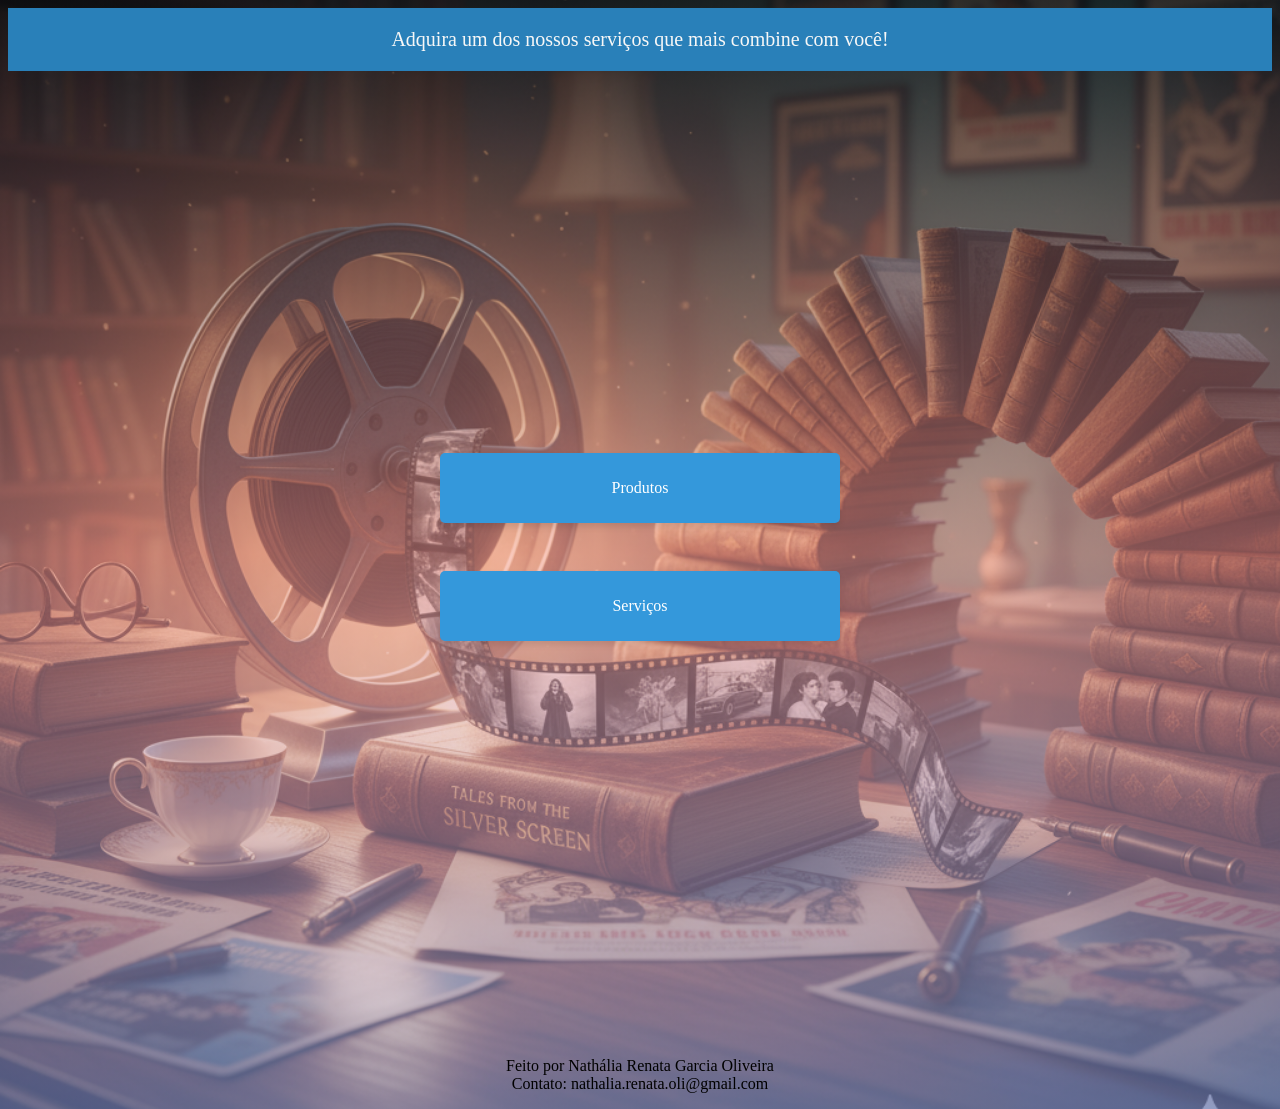
<file: index.html>
<!DOCTYPE html>
<html lang="pt-br">
<head>
    <meta charset="UTF-8">
    <meta name="viewport" content="width=device-width, initial-scale=1.0">
    <link rel="stylesheet" href= "pag.css">
    <title>Página Inicial</title>
</head>
<body class="fundo"> 
    <div class="titulo">
    <label>Adquira um dos nossos serviços que mais combine com você!</label>
    
    </div> 
    <div class="opcoes">
    <a href="Produtos.html">Produtos</a>
    <br>
    <a href="Servicos.html">Serviços</a>
    <br>
    </div>

    <div class="text2">
    <p>Feito por Nathália Renata Garcia Oliveira
    <br>
    Contato: nathalia.renata.oli@gmail.com</p>
</body>
</html>
</file>
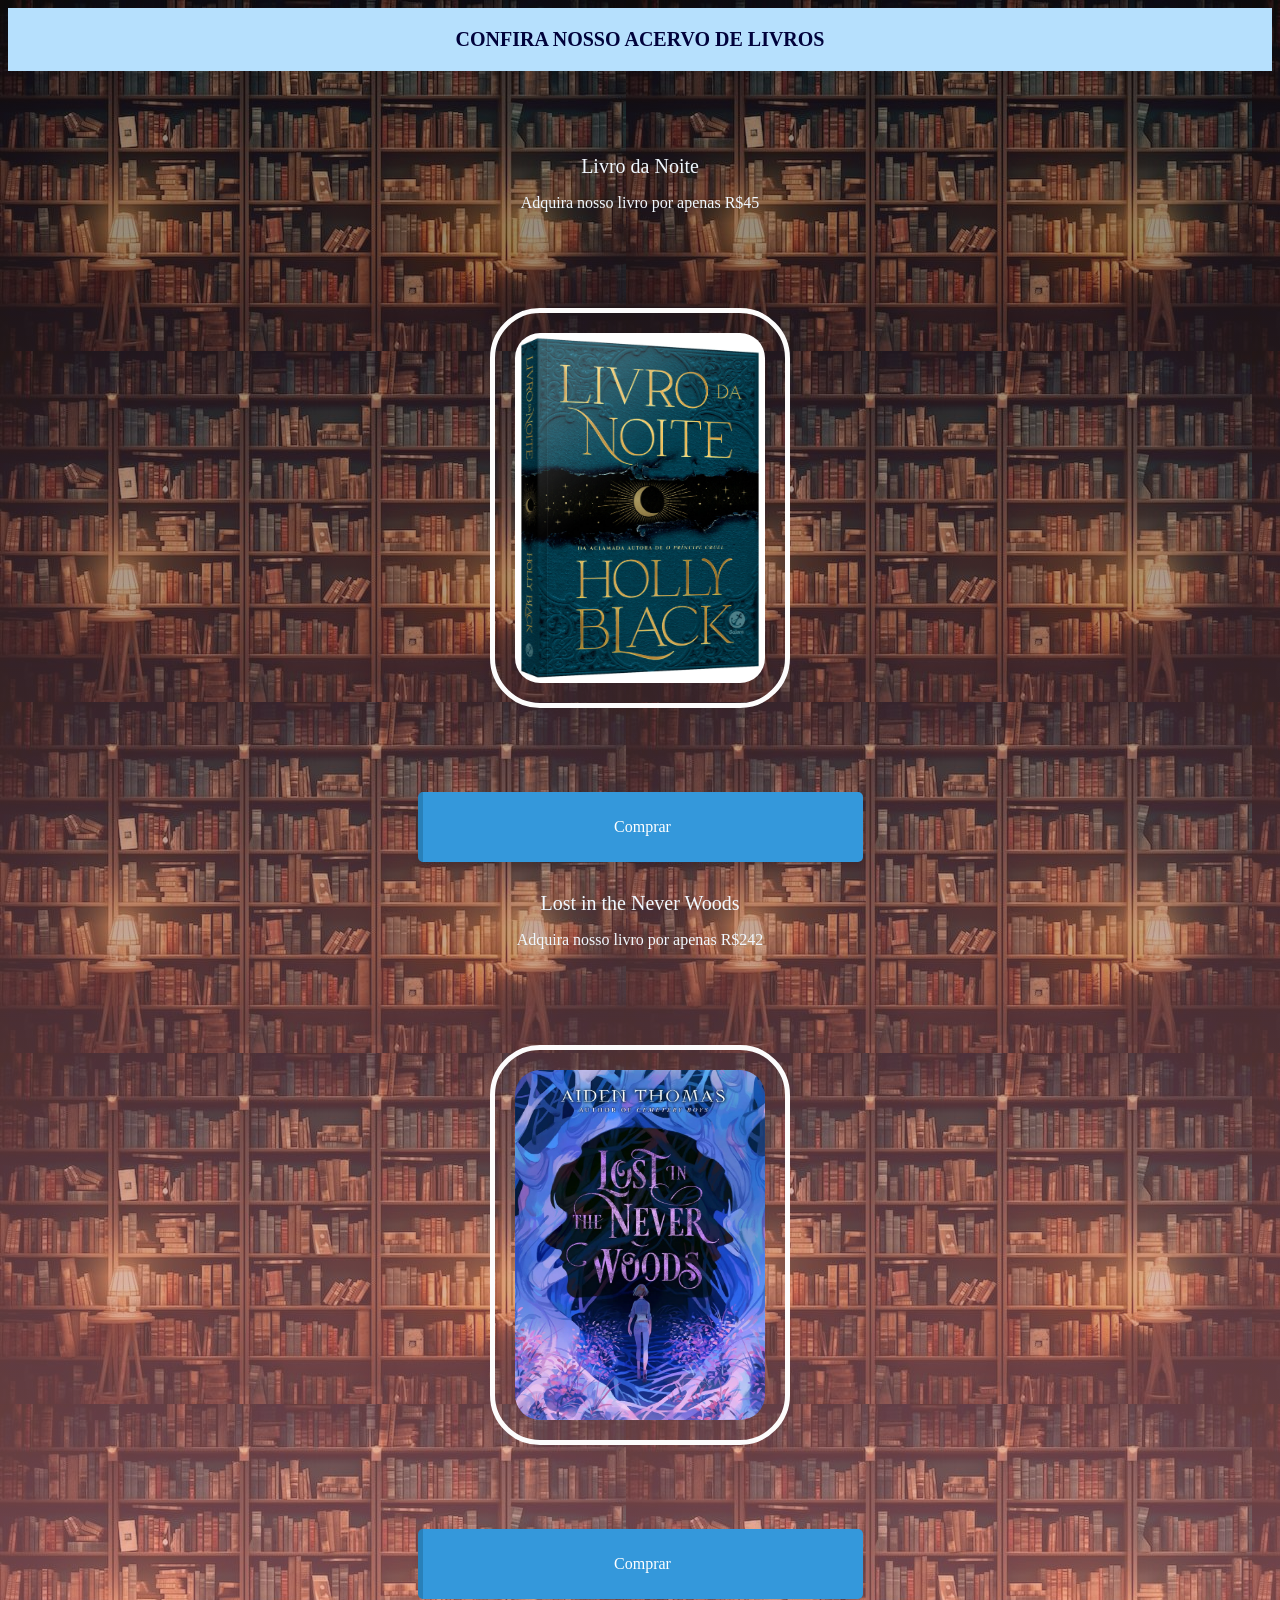
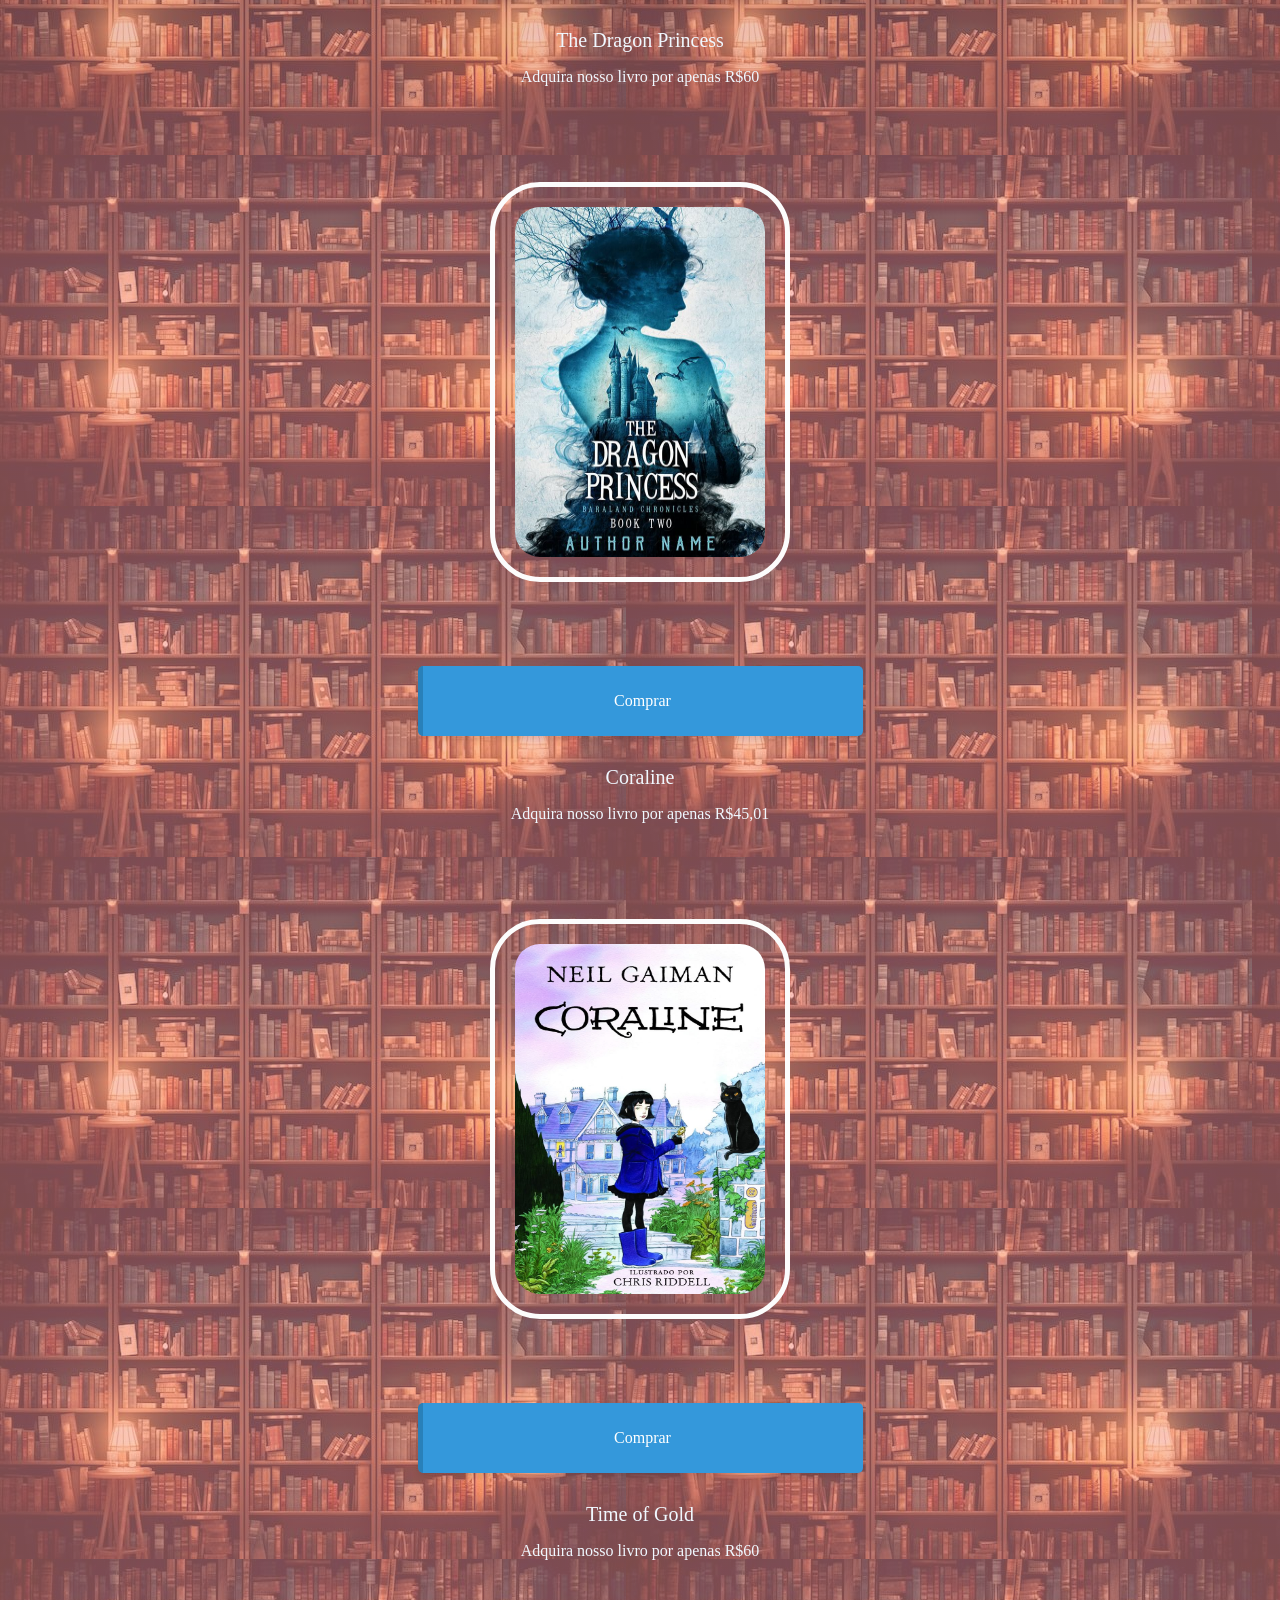
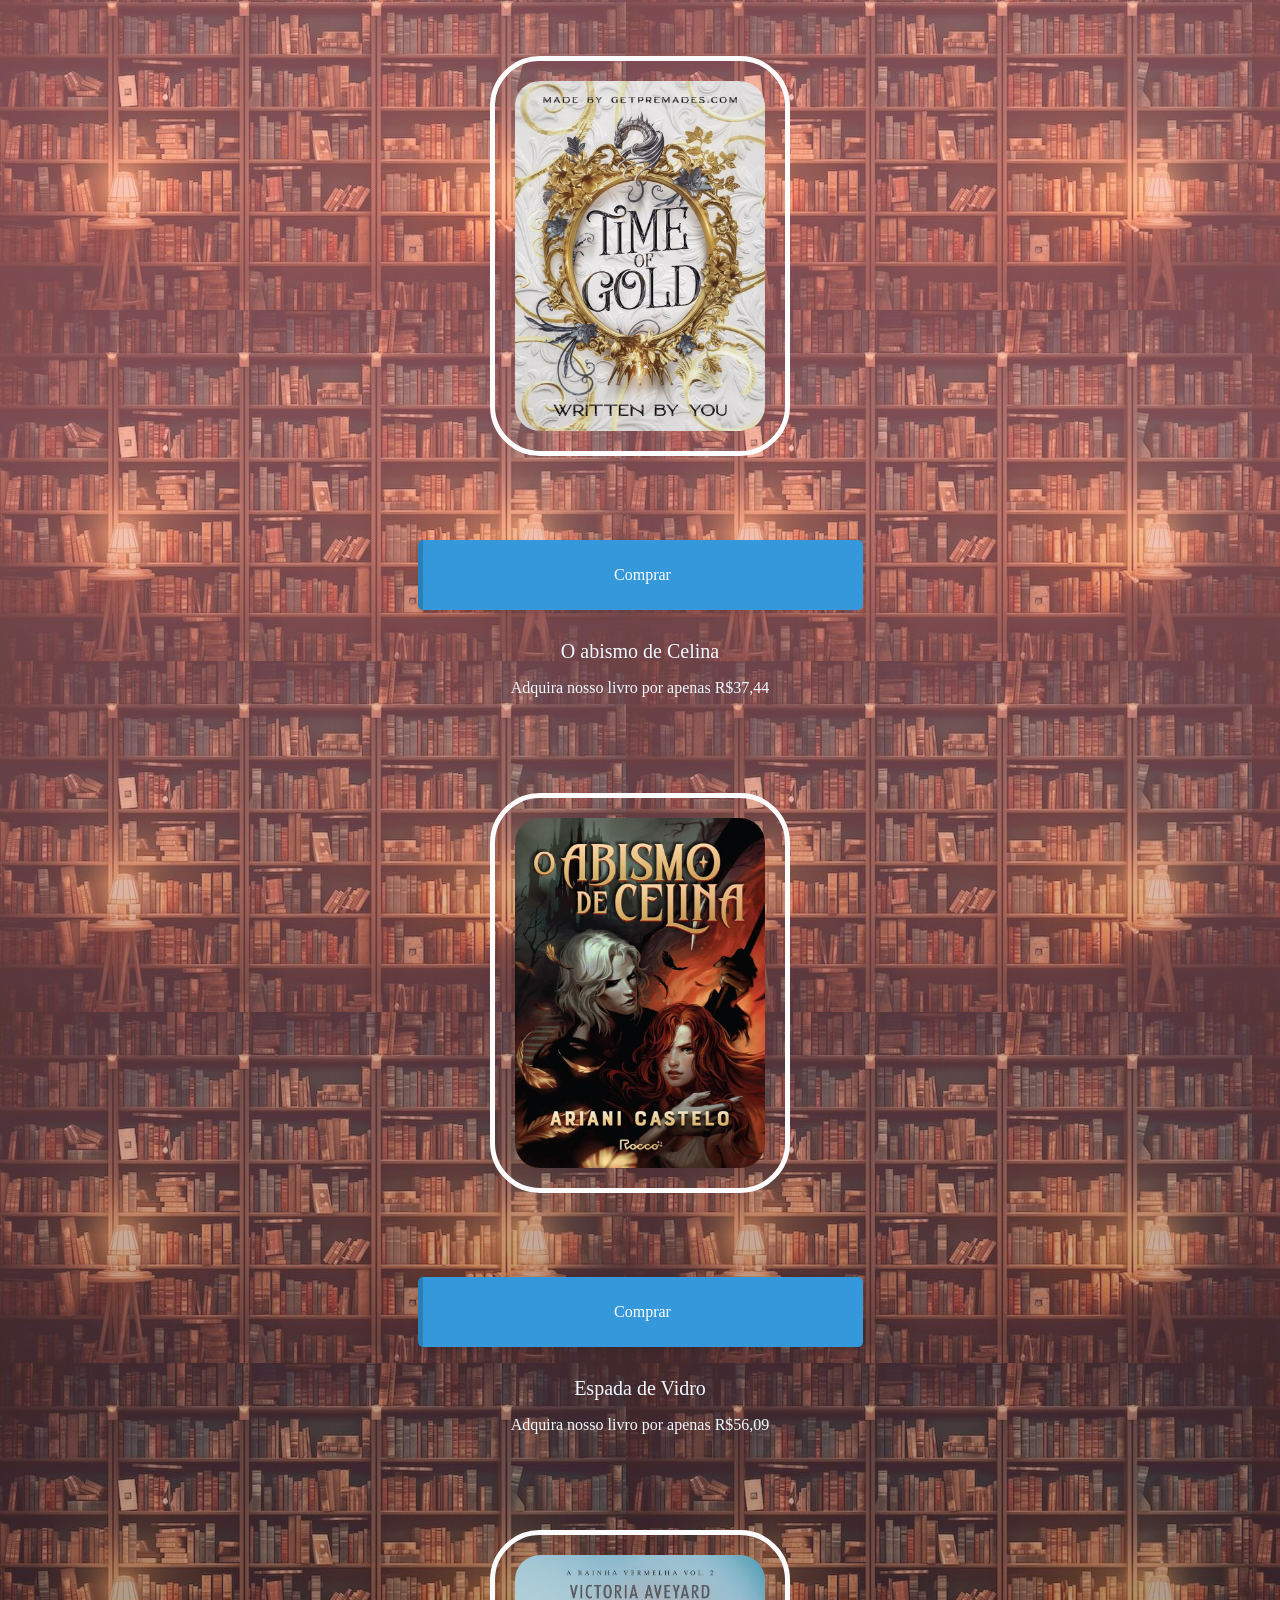
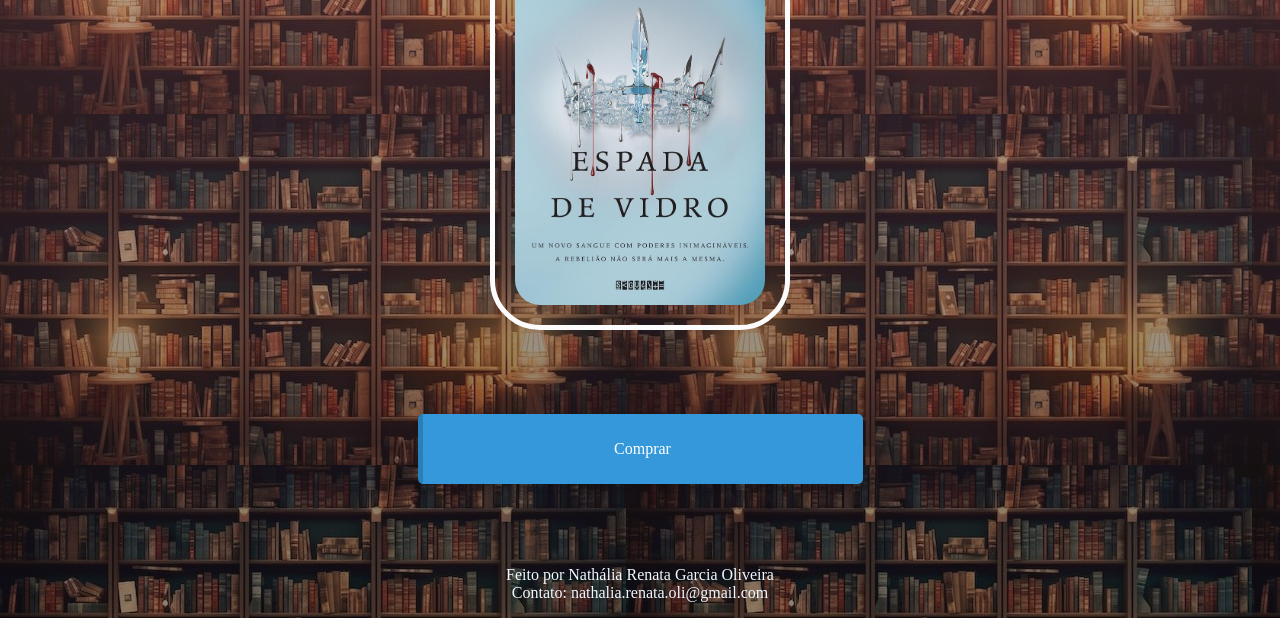
<file: Produtos.html>
<!DOCTYPE html>
<html lang="pt-br">
<head>
    <meta charset="UTF-8">
    <meta name="viewport" content="width=device-width, initial-scale=1.0">
    <link rel="stylesheet" href= "Style.css">
    <title>Produtos</title>
    
</head>
<body class="liv">
    <h1>CONFIRA NOSSO ACERVO DE LIVROS</h1>
    <br>
    <br>
    <br>
    <label>Livro da Noite</label>
    <br>
    <p> Adquira nosso livro por apenas R$45</p>
    <img src="24041.jpeg">
    <br>

    <a href="https://www.magazineluiza.com.br/livro-livro-da-noite-vol-1/p/jh0g8k9eh8/li/llit/?utm_source=bing&utm_medium=cpc&utm_campaign=bing_eco_per_ven_pla_all_sor_4p_longtail-cresc-std&partner_id=81935&utm_term=81935&gclid=ff9594b1edf213666eabfc45af513600&gclsrc=3p.ds&msclkid=ff9594b1edf213666eabfc45af513600" class="Comprar" type="submit" value="Comprar" onclick="entra()">Comprar</a>

    <label>Lost in the Never Woods</label>
    <br>
    <p> Adquira nosso livro por apenas R$242</p>
    <img src="Lost in the Never Woods.jpeg">
    <br>
    <a href="https://www.mercadolivre.com.br/livro-lost-in-the-never-woods/p/MLB2043322926?msockid=3581f06ee80465cd387fe41ee96f64e3" class="Comprar" type="submit" value="Comprar" onclick="entra()">Comprar</a>

    <label>The Dragon Princess</label>
    <br>
    <p> Adquira nosso livro por apenas R$60</p>
    <img src="The Dragon Princess.jpeg">
    <br>
    <a href="" class="Comprar" type="submit" value="Comprar" onclick="entra()">Comprar</a>

    <label>Coraline</label>
    <br>
    <p> Adquira nosso livro por apenas R$45,01</p>
    <img src="Coraline.jpeg">
    <br>
    <a href="https://www.amazon.com.br/Coraline-Acompanha-marcador-p%C3%A1ginas-especial/dp/8551006754/ref=sr_1_1?adgrpid=1145691994372584&dib=eyJ2IjoiMSJ9.[base64].VtSCwBbnfZ3ExdYXRVqzjK6ZiJJWPoL7LjwCrB-YF2E&dib_tag=se&hvadid=71605906099465&hvbmt=be&hvdev=c&hvlocphy=147833&hvnetw=o&hvqmt=e&hvtargid=kwd-71606405746322%3Aloc-20&hydadcr=5762_13231161&keywords=coraline+livro&mcid=07e6176da1bc3c5dab5dfb7f377c690a&qid=1760839404&sr=8-1" class="Comprar" type="submit" value="Comprar" onclick="entra()">Comprar</a>

    <label>Time of Gold</label>
    <br>
    <p> Adquira nosso livro por apenas R$60</p>
    <img src="Time of Gold.jpeg">
    <br>
    <a href="" class="Comprar" type="submit" value="Comprar" onclick="entra()">Comprar</a>

    <label>O abismo de Celina</label>
    <br>
    <p> Adquira nosso livro por apenas R$37,44</p>
    <img src="O abismo de Celina.jpeg">
    <br>
    <a href="https://www.amazon.com.br/abismo-Celina-Ariani-Castelo-ebook/dp/B0D8CMVHST/ref=sr_1_1?adgrpid=1152289888131742&dib=eyJ2IjoiMSJ9.QezmXzwSEj_gqVQZo5OXZ-8Wx4qZ3dkyjfDR55lDVBenUg9ij583LgJxYLeZQH12DpNTQOO3RyLuL19LsSoyrjcyMORomSq4fbUhO1WOfWRmPSG0brkfETpLtnG2buDR.j0yOkrQrWiHRhcZgKNdwoyvezX0FVLiday3FePYxzFw&dib_tag=se&hvadid=72018271406375&hvbmt=be&hvdev=c&hvlocphy=147833&hvnetw=o&hvqmt=e&hvtargid=kwd-72018822843203%3Aloc-20&hydadcr=24579_13582087&keywords=o+abismo+de+celina&mcid=8319ffc65a7a3622a13a3475d2968a5f&qid=1760839574&sr=8-1" class="Comprar" type="submit" value="Comprar" onclick="entra()">Comprar</a>

    <label>Espada de Vidro</label>
    <br>
    <p> Adquira nosso livro por apenas R$56,09</p>
    <img src="Espada de Vidro.jpeg">
    <br>
    <a href="https://www.amazon.com.br/Espada-vidro-Victoria-Aveyard/dp/8565765946/ref=sr_1_1?__mk_pt_BR=%C3%85M%C3%85%C5%BD%C3%95%C3%91&crid=2YT2TK0XDBVQ4&dib=eyJ2IjoiMSJ9.[base64].PcvwvBCAsn2CIxP45eO9zIRaz49kKga6dYivpsdUXjs&dib_tag=se&keywords=Espada+de+Vidro&qid=1760839606&sprefix=espada+de+vidro%2Caps%2C311&sr=8-1" class="Comprar" type="submit" value="Comprar" onclick="entra()">Comprar</a>

    <br>
    <br>
    <div class="text2">
    <p>Feito por Nathália Renata Garcia Oliveira
    <br>
    Contato: nathalia.renata.oli@gmail.com</p>
    </div>
</body>
</html>
</file>
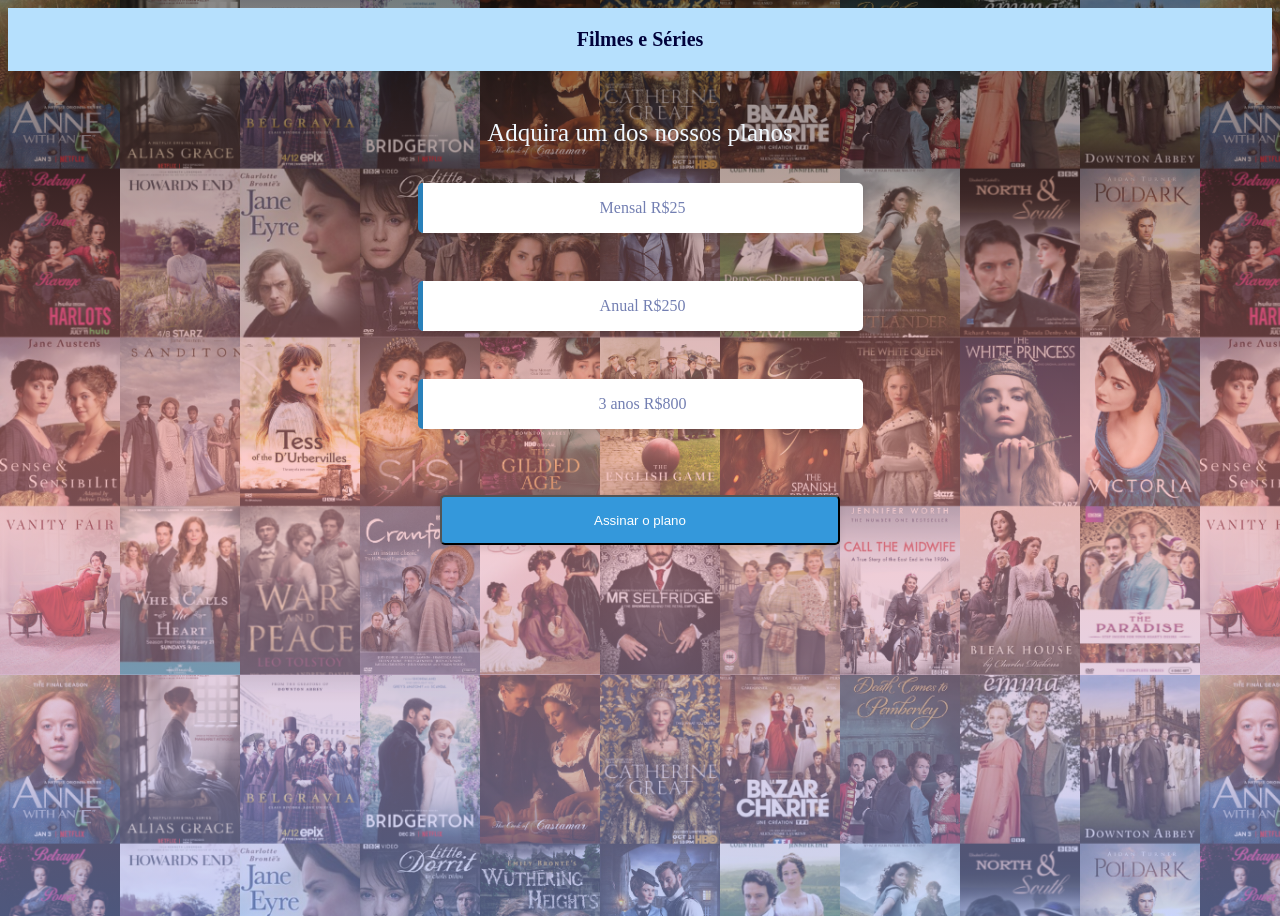
<file: Servicos.html>
<!DOCTYPE html>
<html lang="pt-br">
<head>
    <meta charset="UTF-8">
    <meta name="viewport" content="width=device-width, initial-scale=1.0">
    <link rel="stylesheet" href= "Style.css">
    <title>Produtos</title>
    
</head>
<body class="servic">
    <h1>Filmes e Séries</h1>
    
    <br>
    <label class="fil"> Adquira um dos nossos planos</label>
    <br>
    <br>
    <br>
    
    <a href="Mensal.html" >Mensal R$25</a>
    <br>
    <a href="Mensal.html" >Anual R$250</a>
    <br>
    <a href="Mensal.html" >3 anos R$800</a>
    <br>
    <div>
    </div>
    <br>
    <input class="Assinar" type="submit" value="Assinar o plano" onclick="entra()">

    <br>
    <br>
    
</body>
</html>
</file>
<file: pag.css>
body{
 background: linear-gradient(to right, rgb(193, 227, 242),#4caed8 ) ; 
 text-align: center;
 font-family: Georgia, 'Times New Roman', Times, serif;
}
.fundo{
     background-image:linear-gradient(  rgba(22, 20, 20, 0.5), rgba(247, 150, 150, 0.5),rgba(150, 173, 247, 0.5)),
 url('filmes\ e\ livros.png');/* adiciona uma imagem de fundo e um degrade sobre ela*/
  background-size: cover; /* A imagem cobre toda a área, mantendo a proporção */
  background-repeat: no-repeat; /* Evita repetição da imagem */
  background-position: center; /* Centraliza a imagem */  
}
.titulo{
    margin: 0 auto 30px;
    padding: 20px 20px;
    background-color: #2980b9;
    font-size: 20px;
    color: rgb(247, 247, 247);
}

.opcoes {
    color: #333;  
    margin: 0; 
    padding: 20px; 
    height: 100vh; 
    display: flex;  
    flex-direction: column;  
    justify-content: center; 
}

a {
    width: 400px; 
    height: 50px;
    margin: 0 auto 30px;  
    padding: 10px 0px; 
    display: flex;
    justify-content: center; 
    align-items: center; 
    background-color: #3498db;  
    color: white;  
    text-decoration: none;/* tira aquela linha debaixo do texto lincado*/ 
    border-radius: 5px; 
    box-shadow: 0 4px 6px rgba(0, 0, 0, 0.1);  
    transition: background-color 0.3s, transform 0.3s; 
}


a:hover {
    background-color: #2980b9; 
    transform: translateY(-3px); 
}


a:focus {
    outline: none; 
    box-shadow: 0 0 10px rgba(52, 152, 219, 0.6); 
}
 .texto2{
    font-size: 3vh; 
    margin-bottom: 25px; 
    max-width: 700px; 
    line-height: 1.6; 
    text-align:center;
    color: white;
}


/* DEIXAR RESPONSIVO CELULAR E TABLET*/

/* tablets (máximo 768px de largura) */
@media (max-width: 768px) {
    .titulo {
        font-size: 6vw; /* Título um pouco maior para celular */
        padding: 15px 10px;
    }
    
    a{
        width: 90%; /* Botões ocupam mais a tela do celular */
        margin: 10px auto;
        font-size: 1rem;
    }
}

/* celular (máximo 480px de largura) */
@media (max-width: 480px) {
    .titulo {
        font-size: 8vw; 
    }
    a {
        font-size: 16px;
    }
    /* Os botões e outros elementos já se ajustam bem com os estilos de 768px */
}
</file>
<file: Style.css>
body {
    background-color: rgb(18, 92, 124);
    text-align: center;
    font-family: Georgia, 'Times New Roman', Times, serif;
    color:aliceblue;
    
}
.liv{
background-image:linear-gradient(  rgba(22, 20, 20, 0.5), rgba(247, 150, 150, 0.5),rgba(247, 150, 150, 0.5),rgba(22, 20, 20, 0.5)),
 url('livrosfundo.jpeg');/* adiciona uma imagem de fundo e um degrade sobre ela*/

}
.servic{
    background-image:linear-gradient(  rgba(22, 20, 20, 0.5), rgba(247, 150, 150, 0.5),rgba(150, 173, 247, 0.5)),
 url('Series.png.webp');/* adiciona uma imagem de fundo e um degrade sobre ela*/
    
    height: 100vh;/* o degrade preence a tela inteira*/
  

}

img{
    width: 250px;
    height: 350px;
    border-radius: 50px;
    padding: 20px;
    justify-content: space-between;/*deixa os itens alinhados*/
    border: 5px  solid rgb(252, 252, 252);
    margin: 80px;
    justify-content: center;/*deixa os itens centralizado*/
    
}
h1{
    text-align: center;
    font-size: 40px;
    margin: 0 auto 30px;
    padding: 20px 20px;
    background-color: #b6e0fd;
    font-size: 20px;
    color: rgb(1, 2, 59);
}
label {
    text-align: center;
    font-size: 20px;
    margin: 0;
    font-family: Cambria, Cochin, Georgia, Times, 'Times New Roman', serif;
    
}
.fil{
    width: 1000px;
    height: 500px;
    font-size: 25px;/* tamanho do texto*/
    border-radius: 30px;
    padding: 20px; 
    justify-content: space-between;
    margin: 80px;
    justify-content: center;
}

a {width: 400px; 
    height: 30px;
    margin: 0 auto 30px;  
    padding: 10px 20px; 
    display: flex;
    justify-content: center; 
    align-items: center; 
    background-color: #ffffff;
    border-left: 5px solid #2980b9;/*forma uma borda fina na lateral*/
    color: rgb(115, 127, 178);  
    text-decoration: none; 
    border-radius: 5px; 
    box-shadow: 0 4px 6px rgba(0, 0, 0, 0.1);  
    transition: background-color 0.3s, transform 0.3s; 
}

a:hover{
        background-color: #a1cce8; /*ao passar sobre o icone da mensalidade ele muda de cor*/
        transform: translateY(-3px); 
    }
    
    
a:focus {
        outline: none; 
        box-shadow: 0 0 10px rgba(52, 152, 219, 0.6); 
}
.Assinar {width: 400px; 
    height: 50px;
    margin: 0 auto 30px;  
    padding: 10px 20px; 
    display: flex;
    justify-content: center; 
    align-items: center; 
    background-color: #3498db;  
    color: white;  
    text-decoration: none; 
    border-radius: 5px; 
    box-shadow: 0 4px 6px rgba(0, 0, 0, 0.1);  
    transition: background-color 0.3s, transform 0.3s; 
}

.Assinar:hover{
        background-color: #2980b9; 
        transform: translateY(-3px); 
    }
    
    
.Assinar:focus {
        outline: none; 
        box-shadow: 0 0 10px rgba(52, 152, 219, 0.6); 
}
.Comprar {width: 400px; 
    height: 50px;
    margin: 0 auto 30px;  
    padding: 10px 20px; 
    display: flex;
    justify-content: center; 
    align-items: center; 
    background-color: #3498db;  
    color: white;  
    text-decoration: none; 
    border-radius: 5px; 
    box-shadow: 0 4px 6px rgba(0, 0, 0, 0.1);  
    transition: background-color 0.3s, transform 0.3s; 
}

.Comprar:hover{
        background-color: #2980b9; 
        transform: translateY(-3px); 
    }
    
    
.Comprar:focus {
        outline: none; 
        box-shadow: 0 0 10px rgba(52, 152, 219, 0.6); 
}

.texto2{
    font-size: 3vh; 
    margin-bottom: 25px; 
    max-width: 700px; 
    line-height: 1.6; 
    text-align:center;
    color: white;
}

/* DEIXAR RESPONSIVO CELULAR E TABLET*/

/* tablets (máximo 768px de largura) */
@media (max-width: 768px) {
    h1 {
        font-size: 6vw; /* Título um pouco maior para celular */
        padding: 15px 10px;
    }
    
    img {
        margin: 20px auto; /* Reduz a margem e centraliza */
        width: auto; 
    }

    .fil {
        width: 95%; /* Ocupa quase toda a largura em tablets */
        margin: 20px auto;
        height: auto;
    }
    
    a, .Assinar, .Comprar {
        width: 90%; /* Botões ocupam mais a tela do celular */
        margin: 10px auto;
        font-size: 1rem;
    }
}

/* celular (máximo 480px de largura) */
@media (max-width: 480px) {
    h1 {
        font-size: 8vw; 
    }
    label {
        font-size: 16px;
    }
    /* Os botões e outros elementos já se ajustam bem com os estilos de 768px */
}
</file>
